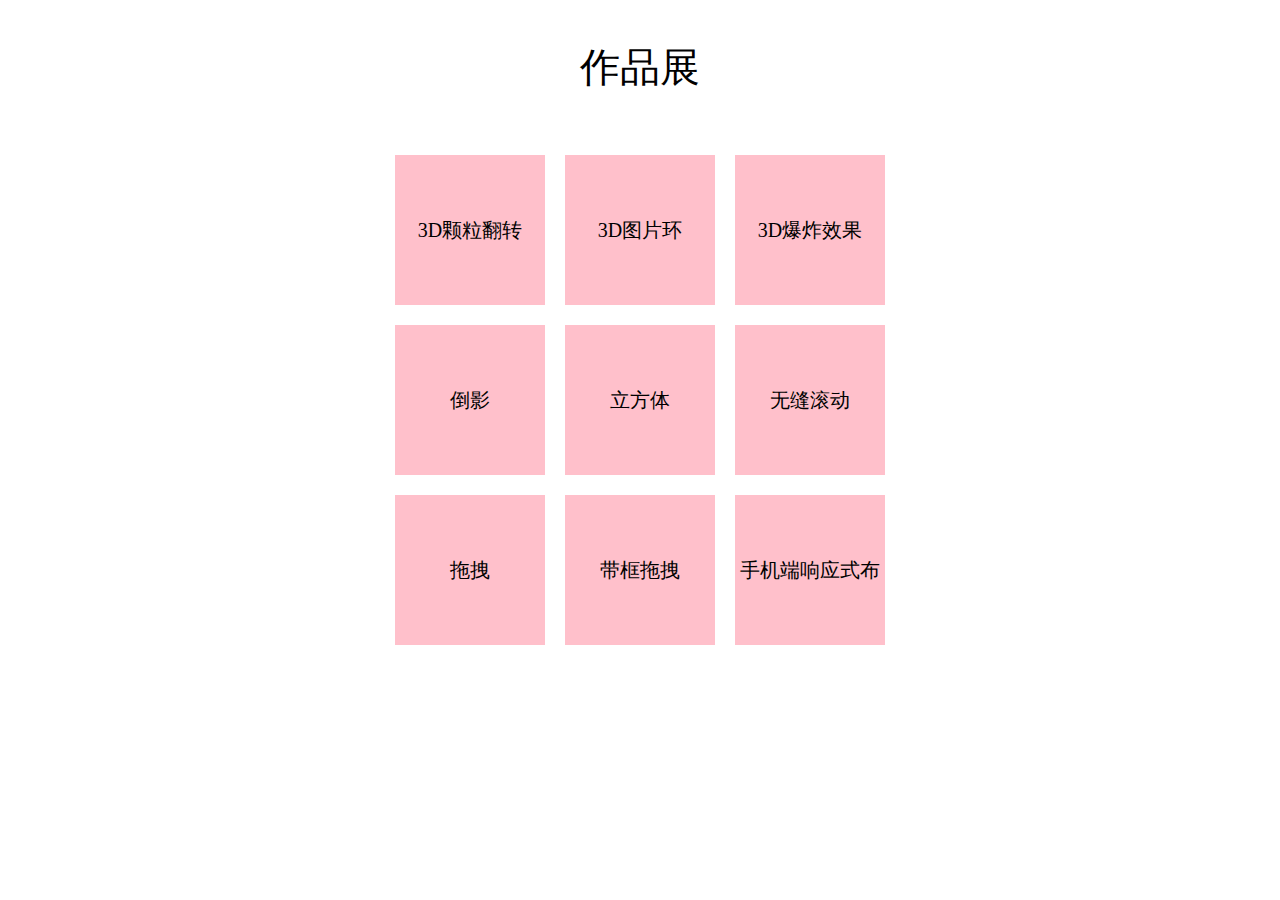
<file: index.html>
<!doctype html>
<html>
<head>
<meta charset="utf-8">
<title>无标题文档</title>
<style>
	.works{
		width:510px;
		overflow:hidden;
		margin:50px auto;
	}
	.works div { overflow:hidden; position:relative; float:left; margin:10px; width:150px; height:150px; background:pink; }
	.works span { position:absolute; top:0; left:-150px; width:100%; height:100%; background:#ccc; opacity:0.7; }
	.works a{
		position:absolute;
		z-index:3;
		width:150px;
		height:150px;
		text-decoration:none;
		font-size:20px;
		text-align:center;
		line-height:150px;
		color:#000;
	}
	p{
		text-align:center;
		font-size:40px;
	}
</style>
<script src="js/move.js"></script>
<script>
window.onload=function (){
	var aDiv=document.querySelectorAll('.works div');
	
	for (var i=0; i<aDiv.length; i++)
	{
		aDiv[i].onmouseenter=function (ev){
			var oSpan=this.children[0];
			var oEvent=ev || event;
			var n=getN(oEvent, this);
			
			switch (n)
			{
				case 0:// right
					oSpan.style.left='150px';
					oSpan.style.top='0px';
					
					move(oSpan, {left:0});
					break;
					
				case 1:// bttom
					oSpan.style.left='0';
					oSpan.style.top='150px';
					
					move(oSpan, {top:0});
					break;
					
				case 2:// left
					oSpan.style.left='-150px';
					oSpan.style.top='0';
					
					move(oSpan, {left:0});
					break;
					
				case 3:// top
					oSpan.style.left='0';
					oSpan.style.top='-150px';
					
					move(oSpan, {top:0});
					break;
			}
		};
		
		aDiv[i].onmouseleave=function (ev){
			var oSpan=this.children[0];
			var oEvent=ev || event;
			var n=getN(oEvent, this);
			switch (n)
			{
				case 0:// right
					move(oSpan, {left:150});
					break;
					
				case 1:// bttom
					move(oSpan, {top:150});
					break;
					
				case 2:// left
					move(oSpan, {left:-150});
					break;
					
				case 3:// top
					move(oSpan, {top:-150});
					break;
			}
		};
	}
	
	
	function getN(ev, oDiv)
	{
		var y=oDiv.offsetHeight/2+oDiv.offsetTop-ev.clientY;
		var x=oDiv.offsetWidth/2+oDiv.offsetLeft-ev.clientX;
		
		var a=Math.atan2(y, x)*180/Math.PI;
		var n=Math.round((a+180)/90)%4;
		
		return n;
	}
};
</script>
</head>

<body>
<p>作品展</p>
<div class="works">
    <div>
    	
        <span></span>
        <a href="3D颗粒翻转.html">3D颗粒翻转</a>
    </div>
    <div>
    	
        <span></span>
        <a href="3D图片环.html">3D图片环</a>
    </div>
    <div>
        <span></span>
        <a href="3D爆炸效果.html">3D爆炸效果</a>
    </div>
    <div>
        <span></span>
        <a href="倒影.html">倒影</a>
    </div>
    <div>
        <span></span>
        <a href="立方体.html">立方体</a>
    </div>
    <div>
        <span></span>
        <a href="逐帧动画-无缝滚动.html">无缝滚动</a>
    </div>
    <div>
        <span></span>
        <a href="拖拽.html">拖拽</a>
    </div>
    <div>
        <span></span>
        <a href="带框拖拽.html">带框拖拽</a>
    </div>
    <div>
        <span></span>
        <a href="juhuasuan/index.html">手机端响应式布局页面</a>
    </div>           
</div>
</body>
</html>
</file>
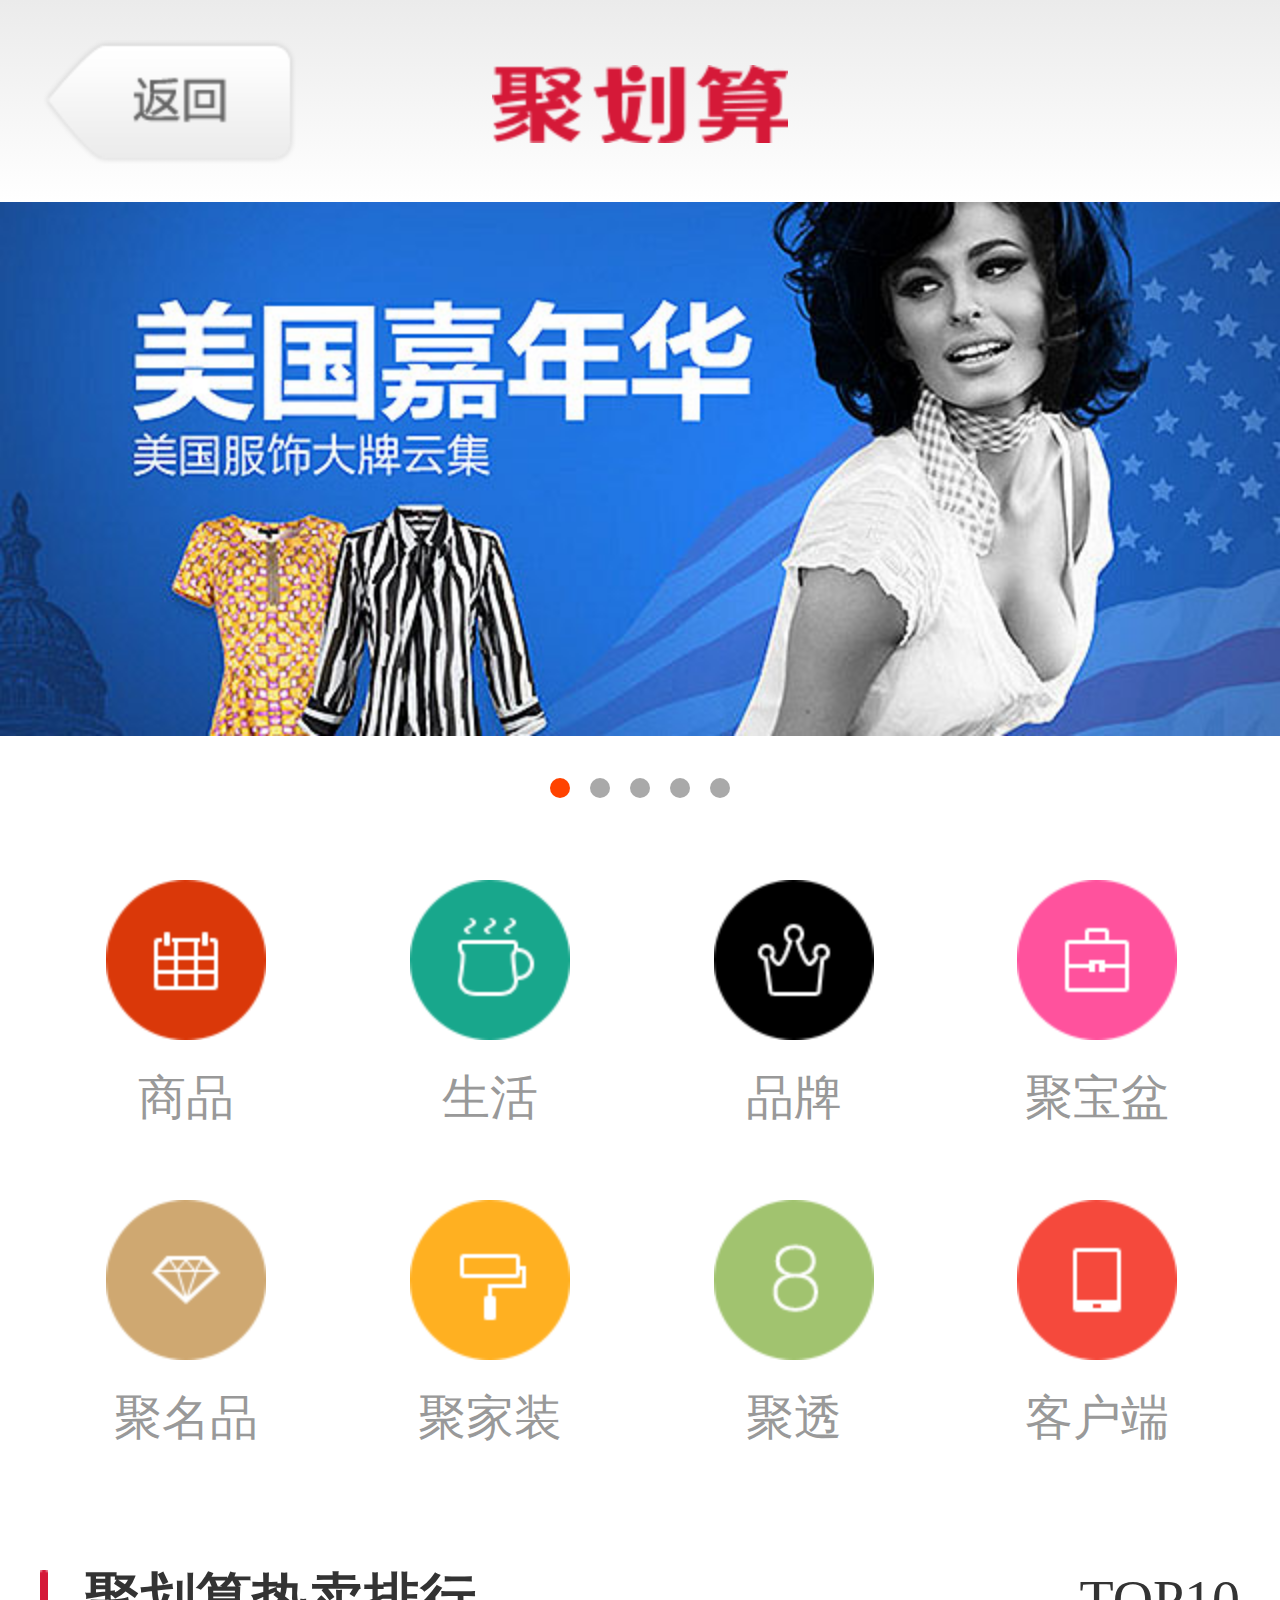
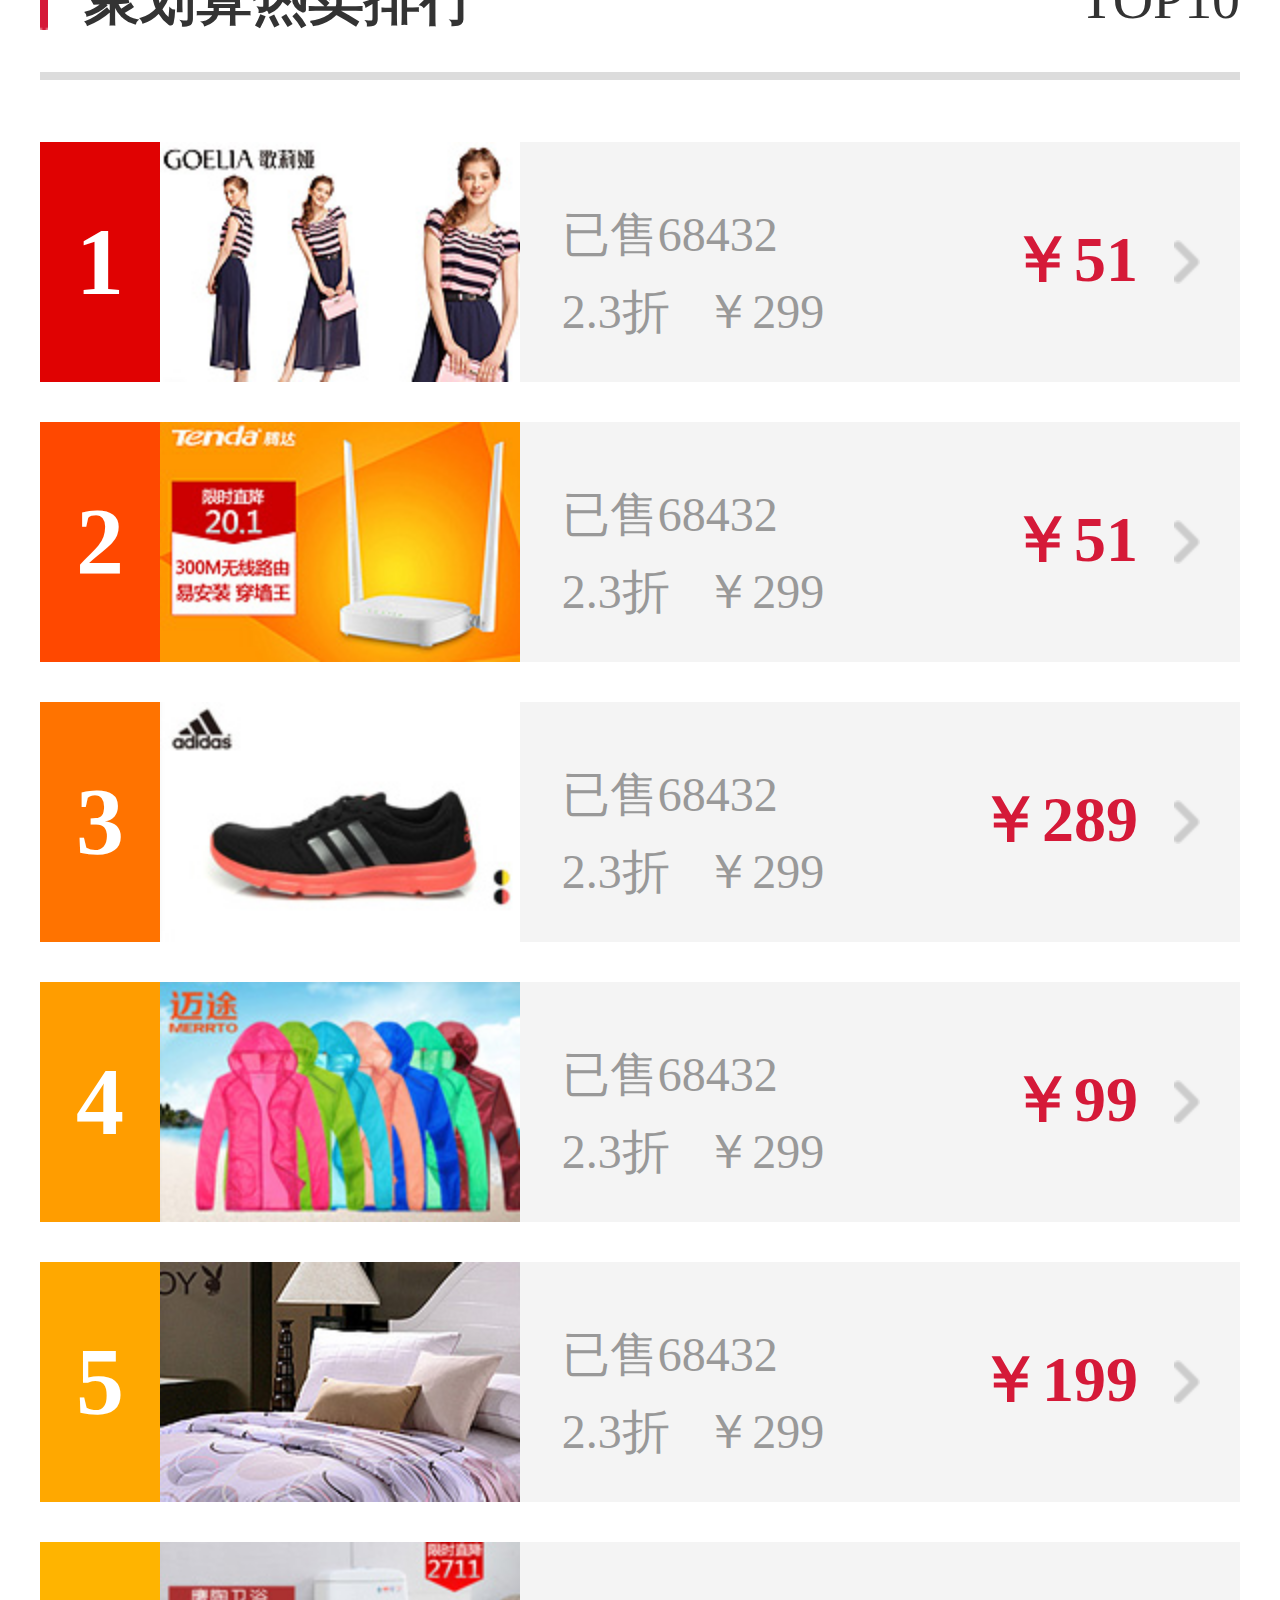
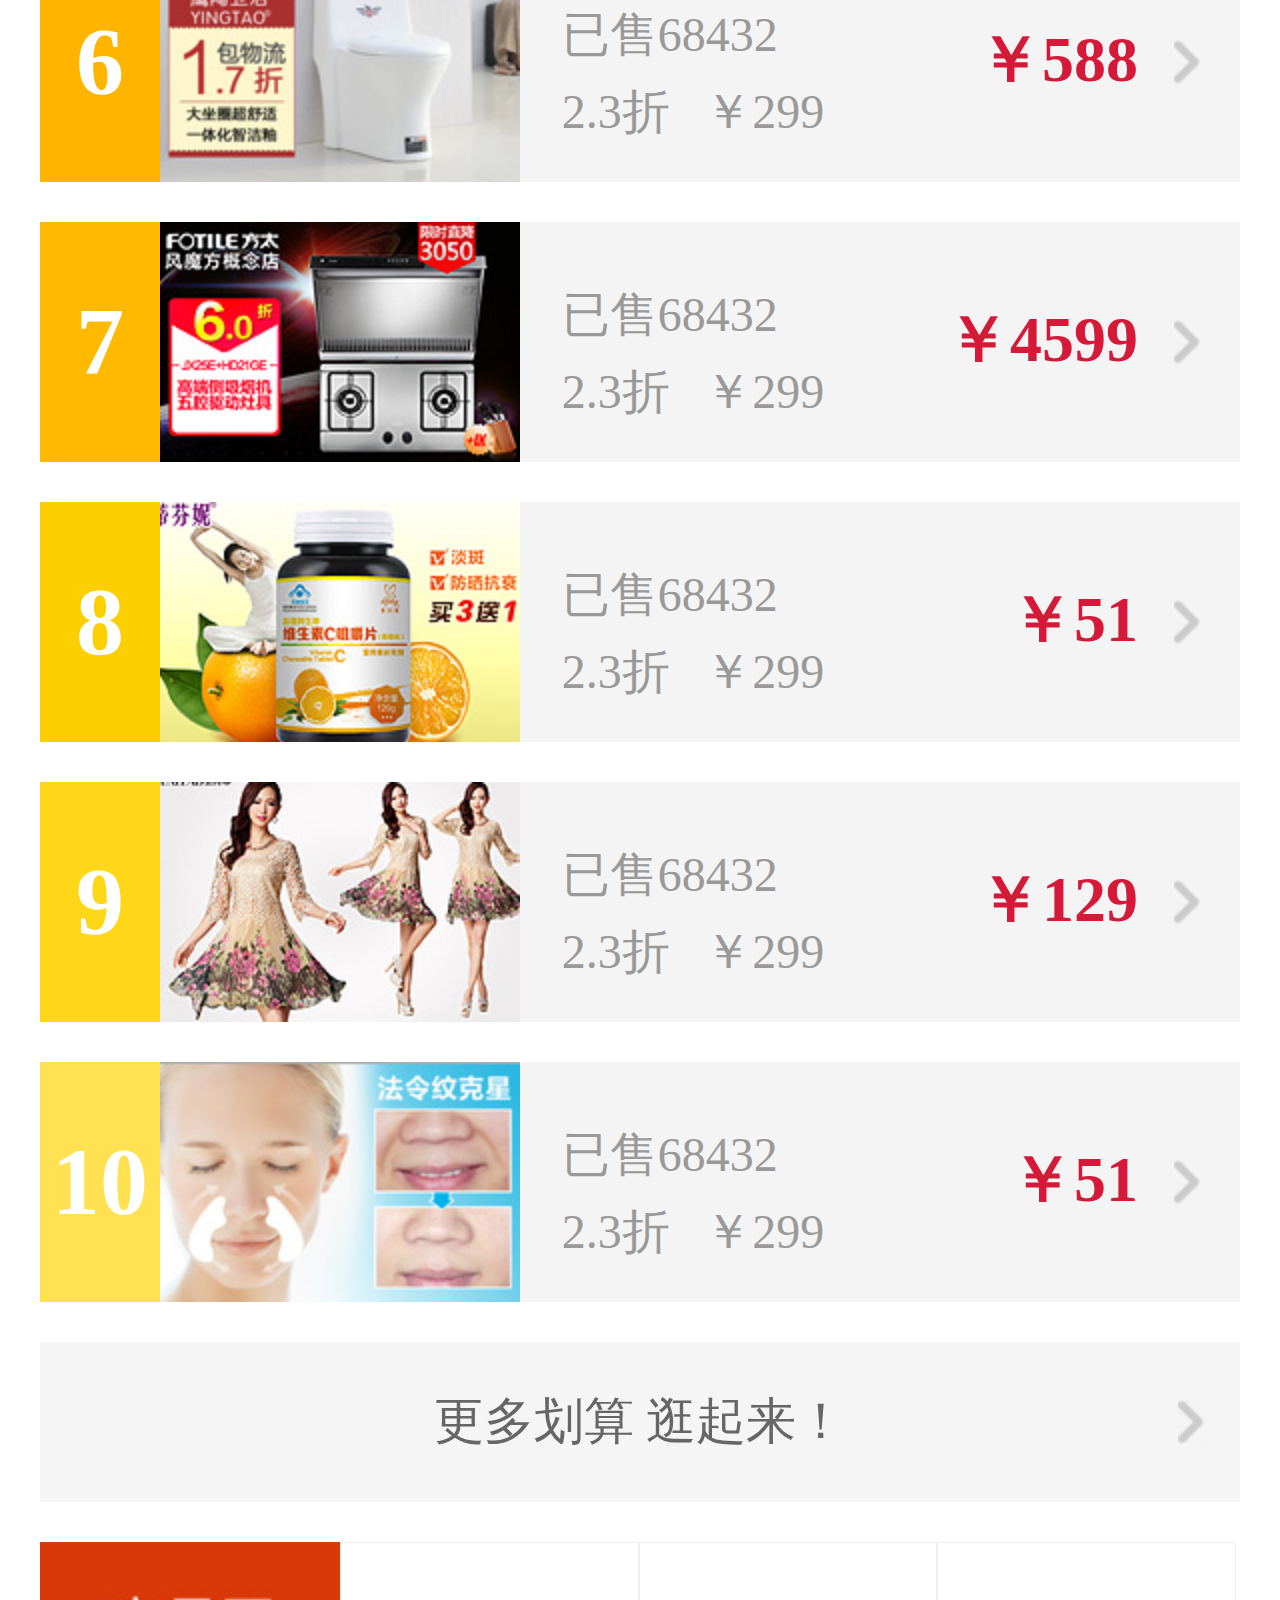
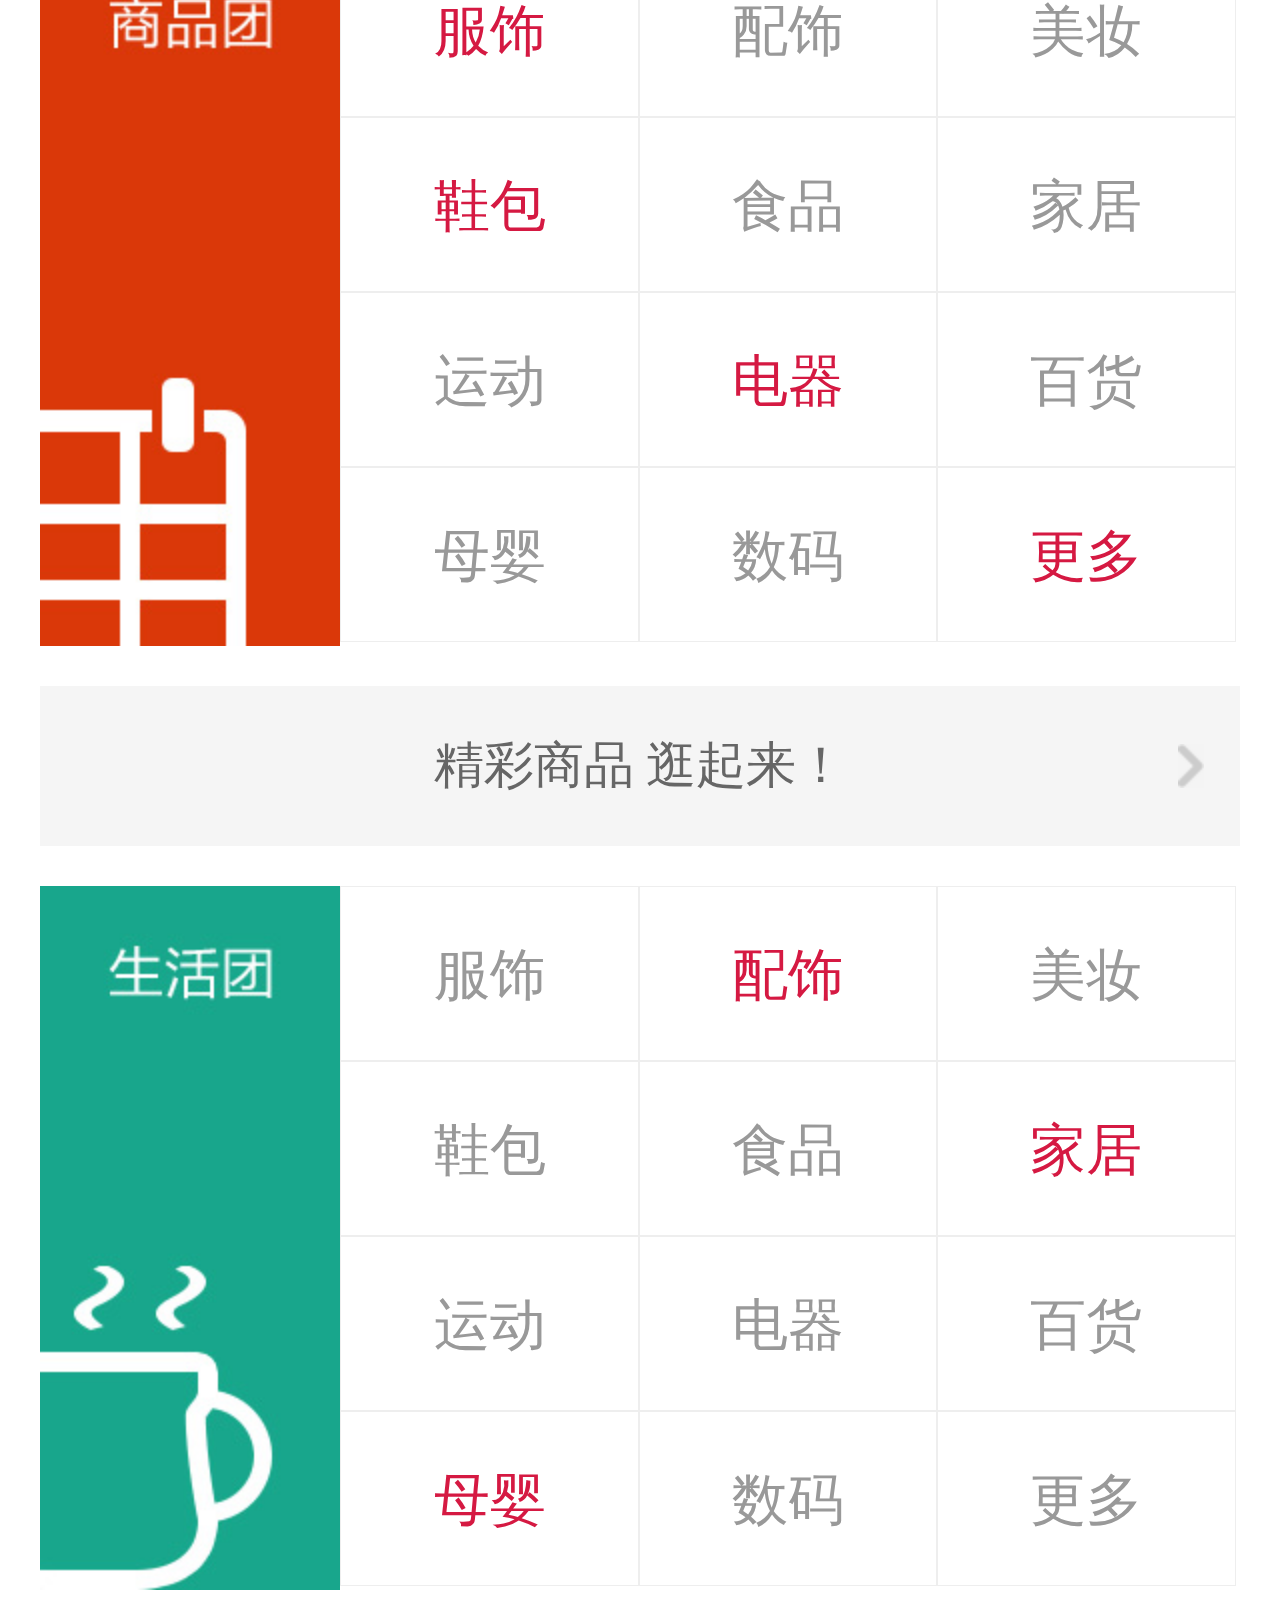
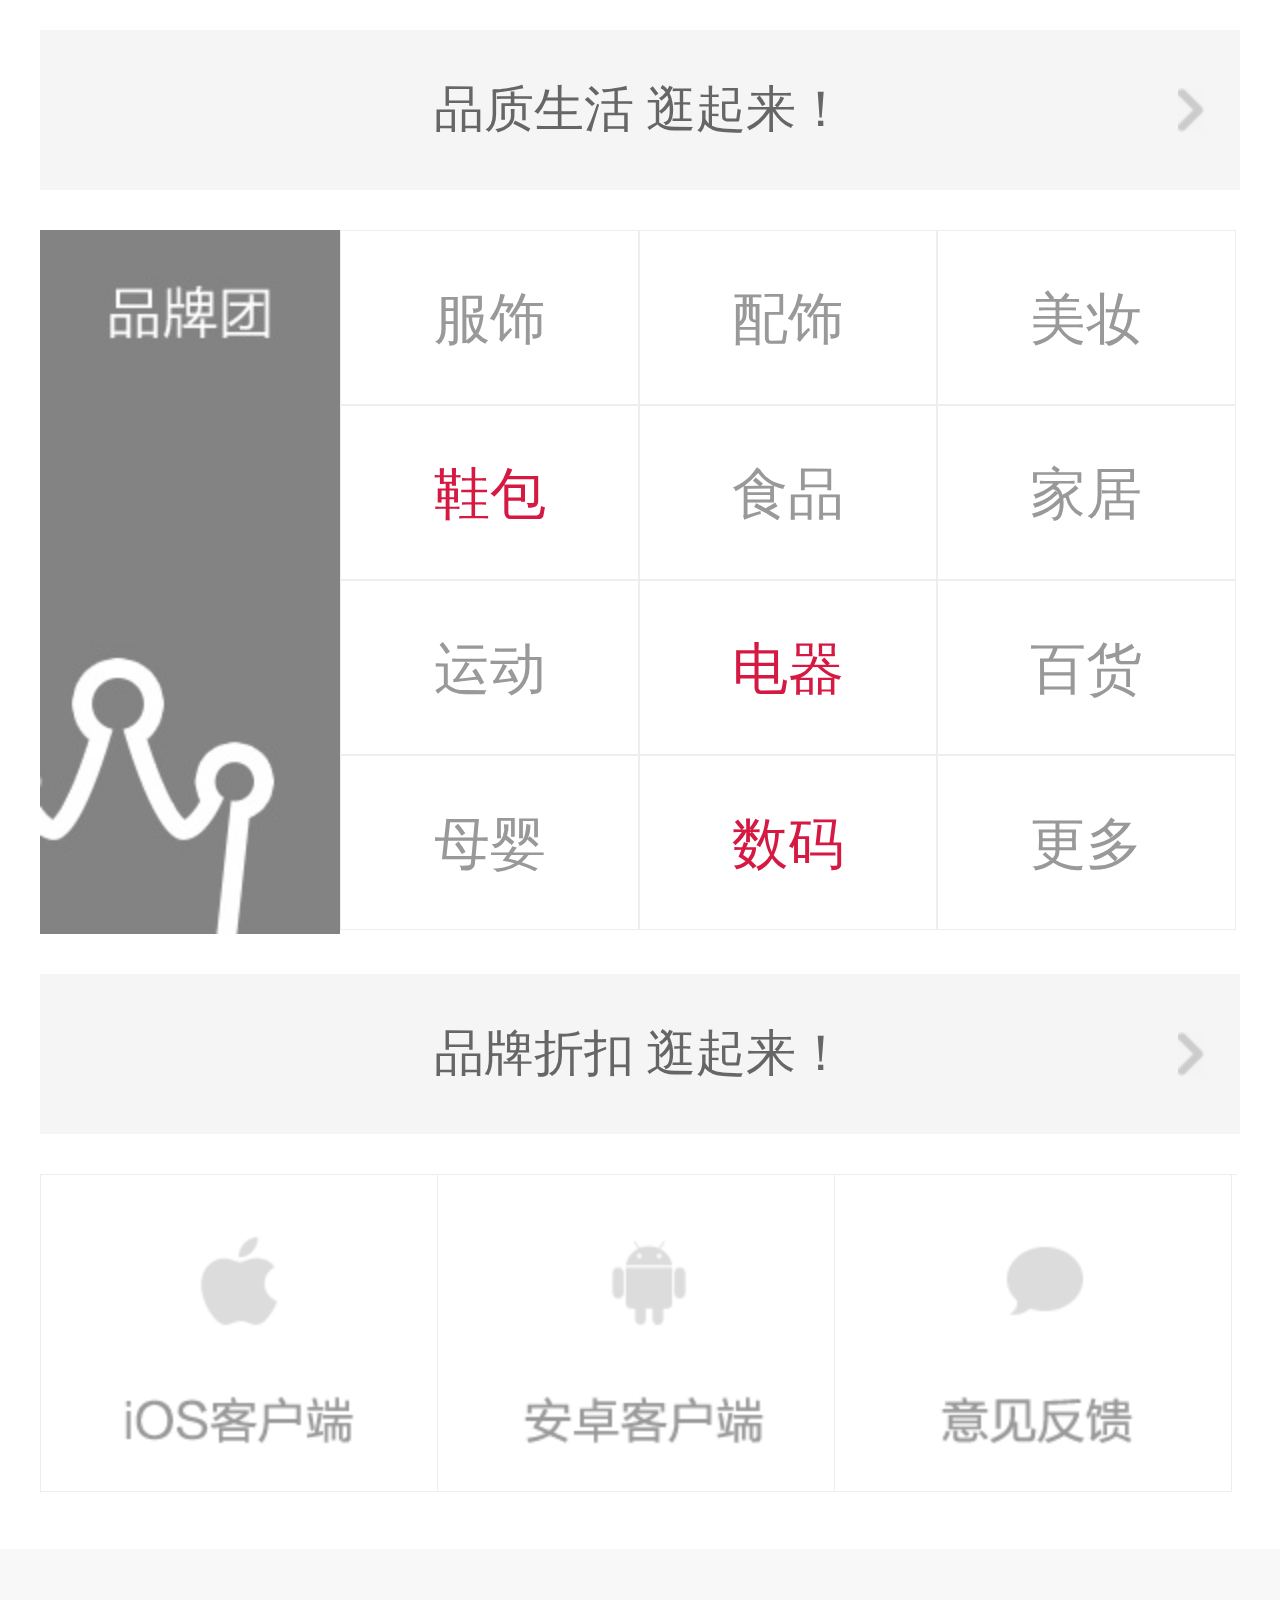
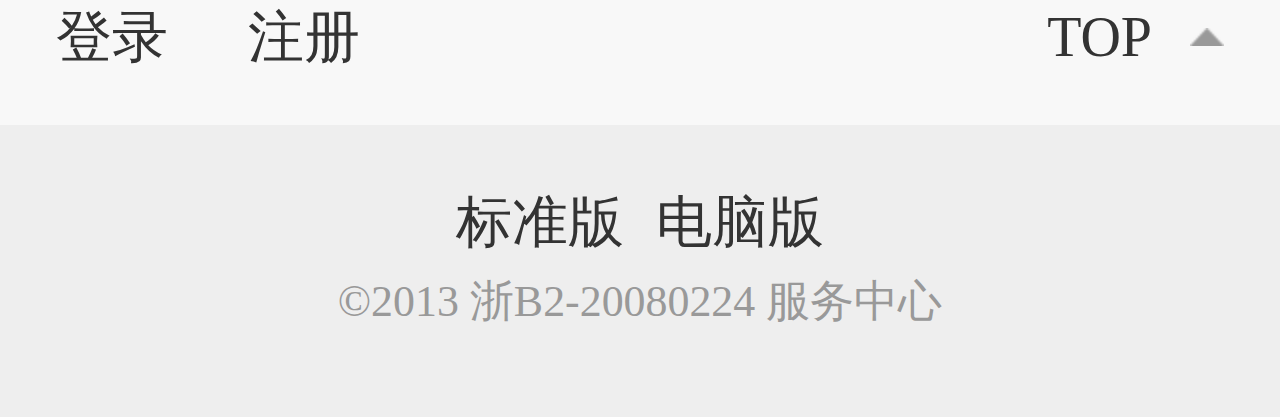
<file: juhuasuan/index.html>
<!DOCTYPE html>
<html lang="en">
<head>
    <meta charset="UTF-8">
    <meta name="viewport" content="width=device-width,user-scalable=no,initial-scale=1.0"/>
    <title>聚划算</title>
    <link rel="stylesheet" href="css/style.css" />
    <script src="js/main.js"></script>
</head>
<body>
<header>
    <a href="javascript:;" class="btn_back"></a>
    <img src="img/logo.png" class="logo"/>
</header>
<section class="banner">
    <ul class="cleaerfix">
        <li><img src="img/scroll1.jpg" /></li>
        <li><img src="img/scroll1.jpg" /></li>
        <li><img src="img/scroll1.jpg" /></li>
        <li><img src="img/scroll1.jpg" /></li>
        <li><img src="img/scroll1.jpg" /></li>
    </ul>
    <ol class="clearfix">
        <li class="on"></li>
        <li></li>
        <li></li>
        <li></li>
        <li></li>
    </ol>
</section>
<section class="icons">
    <ul class="icons_top clearfix">
        <li class="icon1">
            <a href="javascript:;"><span>商品</span></a>
        </li>
        <li class="icon2">
            <a href="javascript:;"><span>生活</span></a>
        </li>
        <li class="icon3">
            <a href="javascript:;"><span>品牌</span></a>
        </li>
        <li class="icon4">
            <a href="javascript:;"><span>聚宝盆</span></a>
        </li>
        <li class="icon5">
            <a href="javascript:;"><span>聚名品</span></a>
        </li>
        <li class="icon6">
            <a href="javascript:;"><span>聚家装</span></a>
        </li>
        <li class="icon7">
            <a href="javascript:;"><span>聚透</span></a>
        </li>
        <li class="icon8">
            <a href="javascript:;"><span>客户端</span></a>
        </li>
    </ul>
</section>
<section class="rate">
    <div class="rate_tit clearfix">
        <h3><a href="javascript:;">聚划算热卖排行</a></h3>
        <span>TOP10</span>
    </div>
    <div class="rate_cont">
        <ul class="rate_list">
            <li class="list1">
                <a href="javascript:;" class="clearfix">
                    <span class="num">1</span>
                    <img src="img/rate1.jpg" />
                    <div class="info clearfix">
                        <div class="info_main">
                            <span class="sold">已售68432</span>
                            <p class="clearfix">
                                <span class="sale">2.3折</span>
                                <span class="price_old">￥299</span>
                            </p>
                        </div>
                        <span class="price_now">￥51</span>
                    </div>
                </a>
            </li>
            <li class="list2">
                <a href="javascript:;" class="clearfix">
                    <span class="num">2</span>
                    <img src="img/rate2.jpg" />
                    <div class="info clearfix">
                        <div class="info_main">
                            <span class="sold">已售68432</span>
                            <p class="clearfix">
                                <span class="sale">2.3折</span>
                                <span class="price_old">￥299</span>
                            </p>
                        </div>
                        <span class="price_now">￥51</span>
                    </div>
                </a>
            </li>
            <li class="list3">
                <a href="javascript:;" class="clearfix">
                    <span class="num">3</span>
                    <img src="img/rate3.jpg" />
                    <div class="info clearfix">
                        <div class="info_main">
                            <span class="sold">已售68432</span>
                            <p class="clearfix">
                                <span class="sale">2.3折</span>
                                <span class="price_old">￥299</span>
                            </p>
                        </div>
                        <span class="price_now">￥289</span>
                    </div>
                </a>
            </li>
            <li class="list4">
                <a href="javascript:;" class="clearfix">
                    <span class="num">4</span>
                    <img src="img/rate4.jpg" />
                    <div class="info clearfix">
                        <div class="info_main">
                            <span class="sold">已售68432</span>
                            <p class="clearfix">
                                <span class="sale">2.3折</span>
                                <span class="price_old">￥299</span>
                            </p>
                        </div>
                        <span class="price_now">￥99</span>
                    </div>
                </a>
            </li>
            <li class="list5">
                <a href="javascript:;" class="clearfix">
                    <span class="num">5</span>
                    <img src="img/rate5.jpg" />
                    <div class="info clearfix">
                        <div class="info_main">
                            <span class="sold">已售68432</span>
                            <p class="clearfix">
                                <span class="sale">2.3折</span>
                                <span class="price_old">￥299</span>
                            </p>
                        </div>
                        <span class="price_now">￥199</span>
                    </div>
                </a>
            </li>
            <li class="list6">
                <a href="javascript:;" class="clearfix">
                    <span class="num">6</span>
                    <img src="img/rate6.jpg" />
                    <div class="info clearfix">
                        <div class="info_main">
                            <span class="sold">已售68432</span>
                            <p class="clearfix">
                                <span class="sale">2.3折</span>
                                <span class="price_old">￥299</span>
                            </p>
                        </div>
                        <span class="price_now">￥588</span>
                    </div>
                </a>
            </li>
            <li class="list7">
                <a href="javascript:;" class="clearfix">
                    <span class="num">7</span>
                    <img src="img/rate7.jpg" />
                    <div class="info clearfix">
                        <div class="info_main">
                            <span class="sold">已售68432</span>
                            <p class="clearfix">
                                <span class="sale">2.3折</span>
                                <span class="price_old">￥299</span>
                            </p>
                        </div>
                        <span class="price_now">￥4599</span>
                    </div>
                </a>
            </li>
            <li class="list8">
                <a href="javascript:;" class="clearfix">
                    <span class="num">8</span>
                    <img src="img/rate8.jpg" />
                    <div class="info clearfix">
                        <div class="info_main">
                            <span class="sold">已售68432</span>
                            <p class="clearfix">
                                <span class="sale">2.3折</span>
                                <span class="price_old">￥299</span>
                            </p>
                        </div>
                        <span class="price_now">￥51</span>
                    </div>
                </a>
            </li>
            <li class="list9">
                <a href="javascript:;" class="clearfix">
                    <span class="num">9</span>
                    <img src="img/rate9.jpg" />
                    <div class="info clearfix">
                        <div class="info_main">
                            <span class="sold">已售68432</span>
                            <p class="clearfix">
                                <span class="sale">2.3折</span>
                                <span class="price_old">￥299</span>
                            </p>
                        </div>
                        <span class="price_now">￥129</span>
                    </div>
                </a>
            </li>
            <li class="list10">
                <a href="javascript:;" class="clearfix">
                    <span class="num">10</span>
                    <img src="img/rate10.jpg" />
                    <div class="info clearfix">
                        <div class="info_main">
                            <span class="sold">已售68432</span>
                            <p class="clearfix">
                                <span class="sale">2.3折</span>
                                <span class="price_old">￥299</span>
                            </p>
                        </div>
                        <span class="price_now">￥51</span>
                    </div>
                </a>
            </li>
        </ul>
    </div>
</section>
<a href="javascript:;" class="more">更多划算 逛起来！</a>
<section class="detail goods clearfix">
    <div class="detail_left">
        <a href="javascript:;">
            <img src="img/left1.jpg" />
        </a>
    </div>
    <div class="detail_right">
        <ul class="clearfix">
            <li><a class="red" href="javascript:;">服饰</a></li>
            <li><a href="javascript:;">配饰</a></li>
            <li><a href="javascript:;">美妆</a></li>
            <li><a class="red" href="javascript:;">鞋包</a></li>
            <li><a href="javascript:;">食品</a></li>
            <li><a href="javascript:;">家居</a></li>
            <li><a href="javascript:;">运动</a></li>
            <li><a class="red" href="javascript:;">电器</a></li>
            <li><a href="javascript:;">百货</a></li>
            <li><a href="javascript:;">母婴</a></li>
            <li><a href="javascript:;">数码</a></li>
            <li><a class="red" href="javascript:;">更多</a></li>
        </ul>
    </div>
</section>
<a href="javascript:;" class="more">精彩商品 逛起来！</a>
<section class="detail goods clearfix">
    <div class="detail_left">
        <a href="javascript:;">
            <img src="img/left2.jpg" />
        </a>
    </div>
    <div class="detail_right">
        <ul class="clearfix">
            <li><a href="javascript:;">服饰</a></li>
            <li><a class="red" href="javascript:;">配饰</a></li>
            <li><a href="javascript:;">美妆</a></li>
            <li><a href="javascript:;">鞋包</a></li>
            <li><a href="javascript:;">食品</a></li>
            <li><a class="red" href="javascript:;">家居</a></li>
            <li><a href="javascript:;">运动</a></li>
            <li><a href="javascript:;">电器</a></li>
            <li><a href="javascript:;">百货</a></li>
            <li><a class="red" href="javascript:;">母婴</a></li>
            <li><a href="javascript:;">数码</a></li>
            <li><a href="javascript:;">更多</a></li>
        </ul>
    </div>
</section>
<a href="javascript:;" class="more">品质生活 逛起来！</a>
<section class="detail goods clearfix">
    <div class="detail_left">
        <a href="javascript:;">
            <img src="img/left3.jpg" />
        </a>
    </div>
    <div class="detail_right">
        <ul class="clearfix">
            <li><a href="javascript:;">服饰</a></li>
            <li><a href="javascript:;">配饰</a></li>
            <li><a href="javascript:;">美妆</a></li>
            <li><a class="red" href="javascript:;">鞋包</a></li>
            <li><a href="javascript:;">食品</a></li>
            <li><a href="javascript:;">家居</a></li>
            <li><a href="javascript:;">运动</a></li>
            <li><a class="red" href="javascript:;">电器</a></li>
            <li><a href="javascript:;">百货</a></li>
            <li><a href="javascript:;">母婴</a></li>
            <li><a class="red" href="javascript:;">数码</a></li>
            <li><a href="javascript:;">更多</a></li>
        </ul>
    </div>
</section>
<a href="javascript:;" class="more">品牌折扣 逛起来！</a>
<section class="download">
    <ul>
        <li>
            <a href="javascript:;">
                <img src="img/apple.png" />
            </a>
        </li>
        <li>
            <a href="javascript:;">
                <img src="img/andriod.png" />
            </a>
        </li>
        <li>
            <a href="javascript:;">
                <img src="img/message.png" />
            </a>
        </li>
    </ul>
</section>
<section class="login_box">
    <a class="login" href="javascript:;">登录</a>
    <a class="regist" href="javascript:;">注册</a>
    <a class="top" href="javascript:;">TOP</a>
</section>
<footer>
    <p class="switch">
        <a href="javascript:;">标准版</a>
        <a href="javascript:;">电脑版</a>
    </p>
    <p class="copyright">©2013 浙B2-20080224   服务中心</p>
</footer>
</body>
</html>
</file>
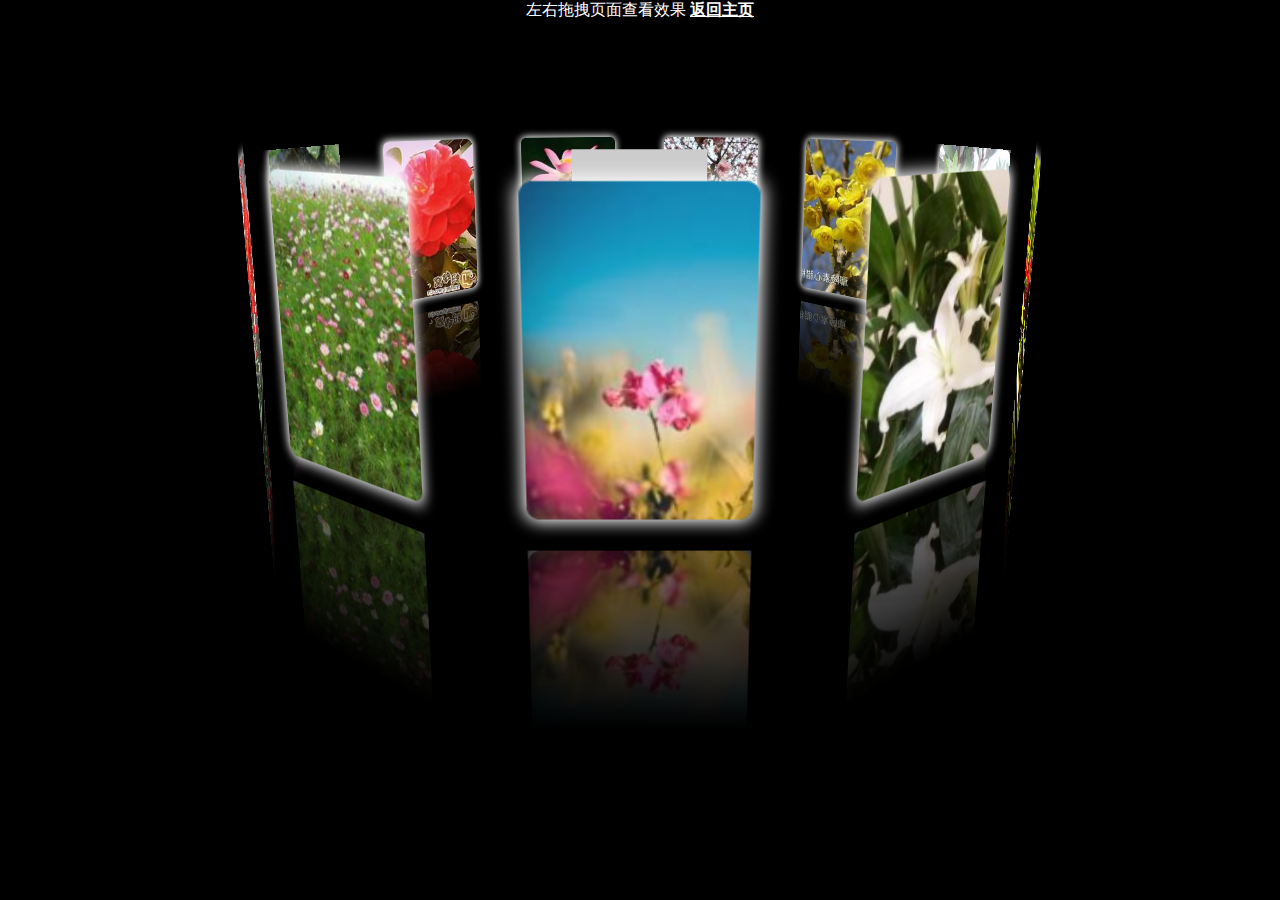
<file: 3D图片环.html>
<!DOCTYPE html>
<html lang="en">
<head>
    <meta charset="UTF-8">
    <title>hua1201.github.io</title>
    <style>
        *{
            margin: 0;
            padding: 0;
            list-style: none;
        }
        body{
            background: #000;
        }
        ul{
            width:133px;
            height:200px;
            background: #ccc;
            position: absolute;
            left:50%;
            margin-left: -67px;
            top:150px;

            transform: perspective(800px) rotateX(-10deg);

            transform-style: preserve-3d;
        }
        li{
            position: absolute;
            width:100%;
            height:100%;
            left:0;
            top:0;
            background: url(img1/0.jpg) no-repeat;
            box-shadow: 0 0 10px 2px #fff;
            border-radius: 8px;

            -webkit-box-reflect: below 20px -webkit-linear-gradient(rgba(255,255,255,0)  40%, rgba(255,255,255,0.5));
        }
		p{
			text-align:center;
			color:#fff;
		}
		p a{
			color:#fff;
			font-weight:bold;
		}
    </style>
    <script>
        window.onload=function(){
            var oUl=document.getElementById('ul1');

            var N=11;

            for(var i=0; i<N; i++){
                var oLi=document.createElement('li');
                oLi.style.backgroundImage='url(img/'+(i+3)+'.jpg)';
                oUl.appendChild(oLi);

                oLi.style.transition='1s all ease '+200*(N-i)+'ms';

                (function(oLi,i){
                    setTimeout(function(){
                        oLi.style.transform='rotateY('+360/N*i+'deg) translateZ(350px)';
                    },0);
                })(oLi,i);
            }


            var aLi=oUl.children;

            var y=0;
            var lastY=0;
            var iSpeedY=0;
            var timer=null;

            
            aLi[0].addEventListener('transitionend',function(){
                open();
                change();
            });

            function clear(){
                for(var i=0; i<aLi.length; i++){
                    aLi[i].style.transition='none';
                }
            }
            function open(){
                for(var i=0; i<aLi.length; i++){
                    aLi[i].style.transition='1s all ease';
                }
            }

            function change(){
                for(var i=0; i<aLi.length; i++){

                    aLi[i].style.transform='rotateY('+(360/N*i+y)+'deg) translateZ(350px)';

                    var d=Math.abs((360/N*i+y)%360);

                    d>180 && (d=360-d);

                    d=(180-d)/180;

                    d<0.2 && (d=0.2);

                    aLi[i].style.opacity=d;
                }
            }

            
            document.onmousedown=function(ev){
                clearInterval(timer);
                clear();

                var disX=ev.clientX-y;

                document.onmousemove=function(ev){
                    y=ev.clientX-disX;

                    document.title=y;
                    change();

                    iSpeedY=y-lastY;

                    lastY=y;
                };

                document.onmouseup=function(){
                    document.onmousemove=null;
                    document.onmouseup=null;

                    timer=setInterval(function(){
                        iSpeedY*=0.95;

                        y+=iSpeedY;

                        change();
                    },30);
                };
                return false;
            };
        };
    </script>
</head>
<body>
    <ul id="ul1"></ul>
    <p>左右拖拽页面查看效果        <a href="index.html">返回主页</a></p>
</body>
</html>
</file>
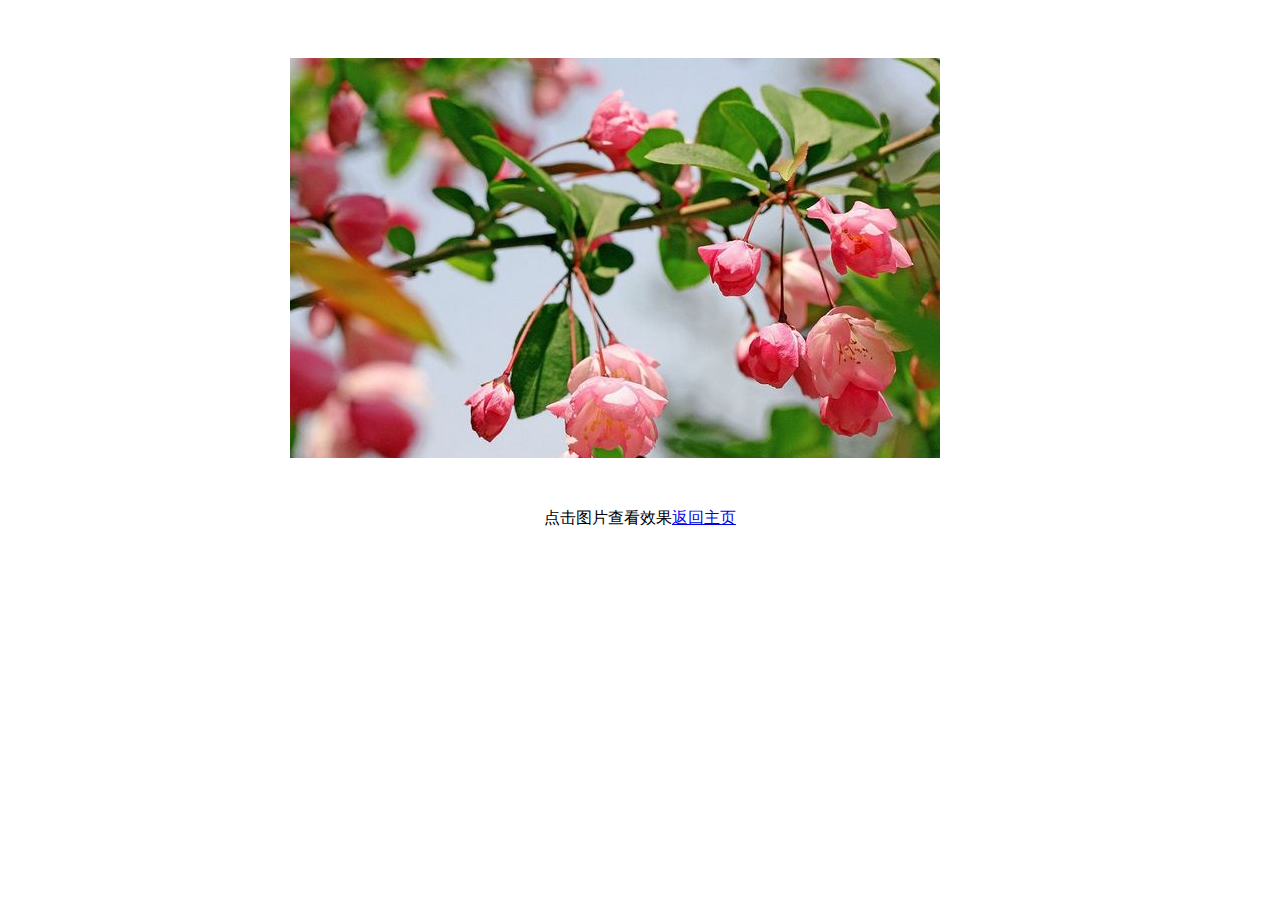
<file: 3D爆炸效果.html>
<!DOCTYPE html>
<html lang="en">
<head>
    <meta charset="UTF-8">
    <title>智能社—http://www.zhinengshe.com</title>
    <style>
        html,body{
            height: 100%;
            overflow: hidden;
        }
        .box{
            width:700px;
            height:400px;
            background: url(img/1.jpg) no-repeat;
            margin: 50px auto;
            position: relative;
        }
        .box span{
            position: absolute;
            background: url(img/0.jpg) no-repeat;
        }
		p{
			text-align:center;
		}
    </style>
    <script>
        function rnd(n,m){
            return parseInt(Math.random()*(m-n))+n;
        }

        window.onload=function(){
            var oBox=document.querySelector('.box');

            var R=4;
            var C=7;

            for(var r=0; r<R; r++){
                for(var c=0; c<C; c++){
                    var oSpan=document.createElement('span');
                    oSpan.style.width=oBox.offsetWidth/C+'px';
                    oSpan.style.height=oBox.offsetHeight/R+'px';
                    oBox.appendChild(oSpan);

                    oSpan.style.left=c*oSpan.offsetWidth+'px';
                    oSpan.style.top=r*oSpan.offsetHeight+'px';
                    oSpan.style.backgroundPosition='-'+c*oSpan.offsetWidth+'px -'+r*oSpan.offsetHeight+'px';
                }
            }

            var iNow=0;
            var aSpan=oBox.children;
            oBox.onclick=function(){

                iNow++;

                for(var i=0; i<aSpan.length; i++){
                    aSpan[i].style.transition='1s all cubic-bezier(1,-1.07, 0.08, 1.73)';

                    var x=aSpan[i].offsetLeft+aSpan[i].offsetWidth/2-oBox.offsetWidth/2;
                    var y=aSpan[i].offsetTop+aSpan[i].offsetHeight/2-oBox.offsetHeight/2;

                    aSpan[i].style.transform='perspective(800px) translate('+x+'px,'+y+'px) rotateX('+rnd(-180,180)+'deg) rotateY('+rnd(-180,180)+'deg) scale(2)';
                    aSpan[i].style.opacity=0;
                }

                aSpan[0].addEventListener('transitionend',function(){
                    oBox.style.backgroundImage='url(img/'+(iNow+1)%3+'.jpg)';
                    for(var i=0; i<aSpan.length; i++){
                        aSpan[i].style.transition='none';
                        aSpan[i].style.transform='perspective(800px) translate(0px,0px) rotateX(0deg) rotateY(0deg) scale(1)';
                        aSpan[i].style.opacity=1;

                        aSpan[i].style.backgroundImage='url(img/'+iNow%3+'.jpg)';
                    }
                },false);
            };
        };
    </script>
</head>
<body>
    <div class="box">

    </div>
    <p>点击图片查看效果<a href="index.html">返回主页</a></p>
</body>
</html>
</file>
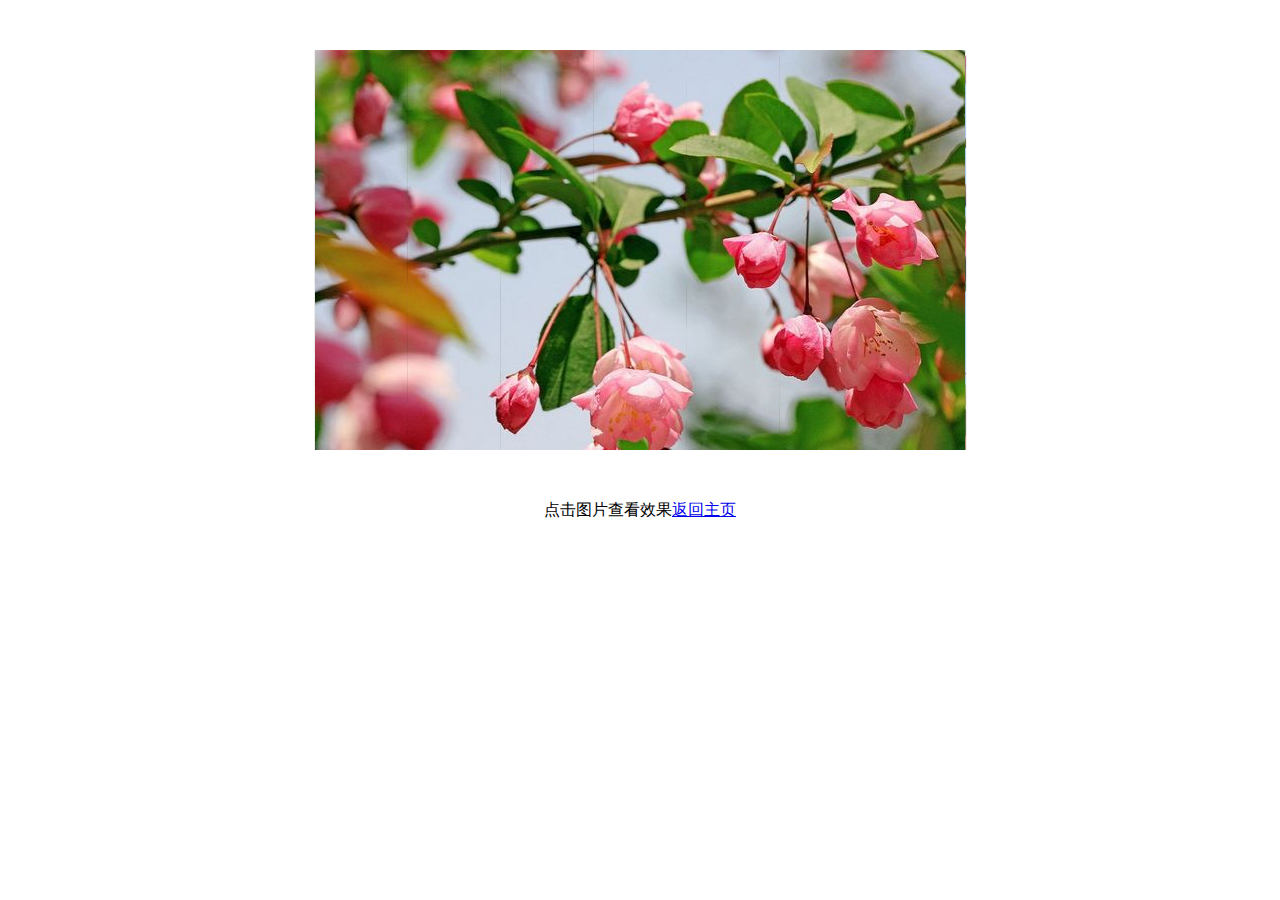
<file: 3D颗粒翻转.html>
﻿<!DOCTYPE html>
<html lang="en">
<head>
    <meta charset="UTF-8">
    <title>hua1201.github.io</title>
    <style>
        .box{
            width:650px;
            height:400px;
            margin: 50px auto;
            position: relative;
        }
        .box span{
            position: absolute;
            transform-style: preserve-3d;

            transition: 1s all ease;
        }
        .box span em{
            position: absolute;
            width:100%;
            height:100%;
            left:0;
            top:0;
        }
        .box span em.front{
            background: url(img/0.jpg) no-repeat;
            transform: translateZ(1px);
        }
        .box span em.back{
            background: url(img/1.jpg) no-repeat;
            transform: translateZ(-1px) scale(-1,1);
        }
		p{
			text-align:center;
		}
    </style>
    <script>
        window.onload=function(){
            var oBox=document.querySelector('.box');

            var R=4;
            var C=7;

            for(var r=0; r<R; r++){
                for(var c=0; c<C; c++){
                    var oSpan=document.createElement('span');
                    oSpan.style.width=oBox.offsetWidth/C+'px';
                    oSpan.style.height=oBox.offsetHeight/R+'px';
                    oBox.appendChild(oSpan);

                    oSpan.style.left=c*oSpan.offsetWidth+'px';
                    oSpan.style.top=r*oSpan.offsetHeight+'px';

                    //两个面
                    oSpan.innerHTML='<em class="front"></em><em class="back"></em>';
                    oSpan.children[0].style.backgroundPosition='-'+c*oSpan.offsetWidth+'px -'+r*oSpan.offsetHeight+'px';
                    oSpan.children[1].style.backgroundPosition='-'+c*oSpan.offsetWidth+'px -'+r*oSpan.offsetHeight+'px';

                    oSpan.r=r;
                    oSpan.c=c;
                }
            }

            //点击
            var aSpan=oBox.children;
            var iNow=0;
            oBox.onclick=function(){

                iNow++;
                for(var i=0; i<aSpan.length; i++){
                    aSpan[i].style.transition='1s all ease '+200*(aSpan[i].r+aSpan[i].c)+'ms';

                    aSpan[i].style.transform='perspective(800px) rotateY(180deg)';
                }


                aSpan[aSpan.length-1].addEventListener('transitionend',function(){
                    for(var i=0; i<aSpan.length; i++){
                        aSpan[i].style.transition='none';
                        aSpan[i].style.transform='perspective(800px) rotateY(0deg)';

                        aSpan[i].children[0].style.backgroundImage='url(img/'+iNow%3+'.jpg)';
                        aSpan[i].children[1].style.backgroundImage='url(img/'+(iNow+1)%3+'.jpg)';
                    }
                },false);
            };
        };
    </script>
</head>
<body>
    <div class="box">
    </div>
    <p>点击图片查看效果<a href="index.html">返回主页</a></p>
</body>
</html>
</file>
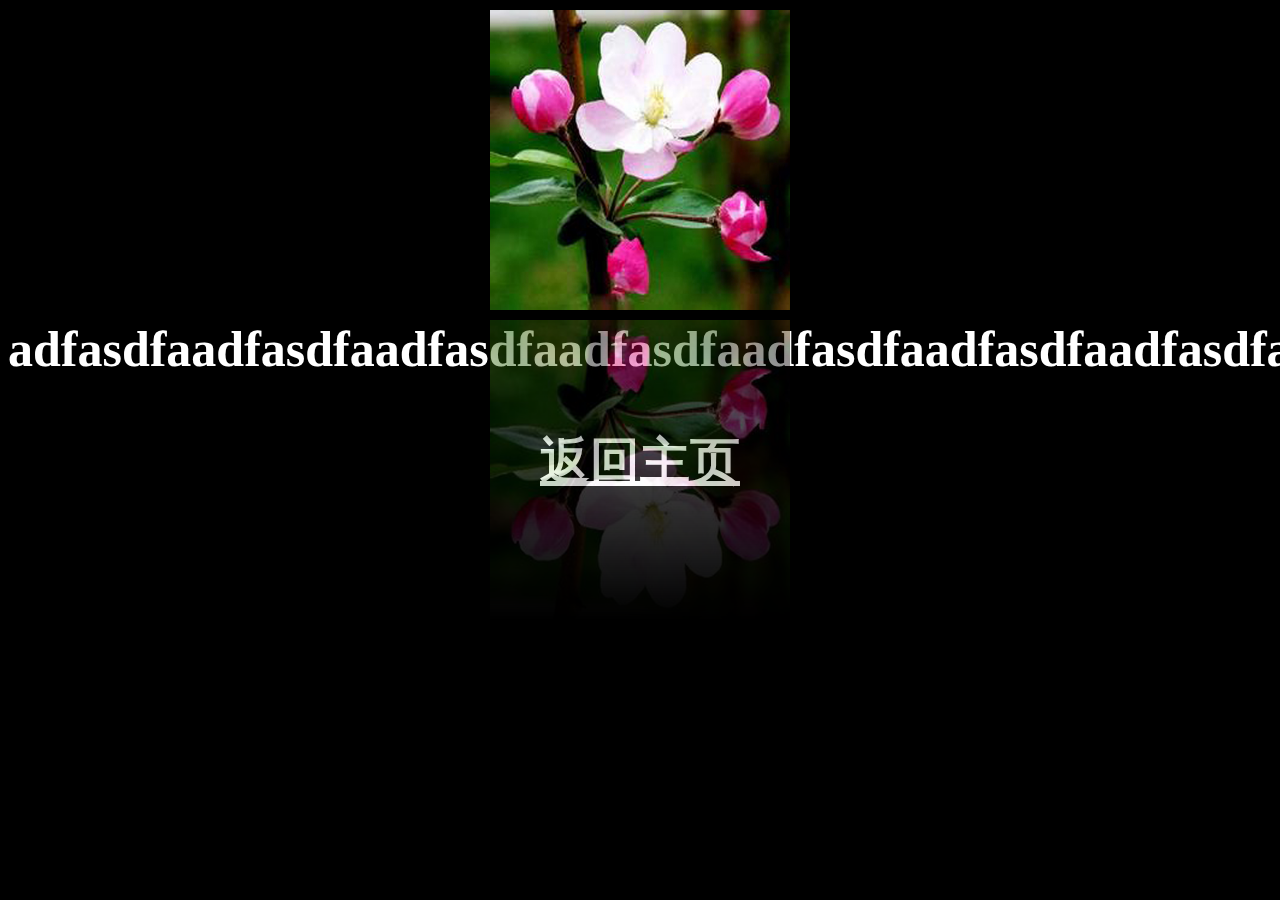
<file: 倒影.html>
<!DOCTYPE html>
<html lang="en">
<head>
    <meta charset="UTF-8">
    <title>hua1201.github.io</title>
    <style>
        body{
            font-size: 50px;
            font-weight: bold;
            font-family: "Microsoft yahei";
            background: #000;
            color: #fff;
        }

        .box{
            width:300px;
            height:300px;
            background: url(img/2.jpg) no-repeat;
            background-size: cover;
            margin: 10px auto;

            -webkit-box-reflect: below 10px -webkit-linear-gradient(rgba(255,255,255,0), rgba(255,255,255,0.5));
        }
		p{
			text-align:center;
			color:#fff;
		}
		p a{
			color:#fff;
			font-weight:bold;
		}
    </style>
    <script>

    </script>
</head>
<body>
    <div class="box" onclick="alert(this.offsetHeight)"></div>
adfasdfaadfasdfaadfasdfaadfasdfaadfasdfaadfasdfaadfasdfaadfasdfaadfasdfa
<p><a href="index.html">返回主页</a></p>
</body>
</html>
</file>
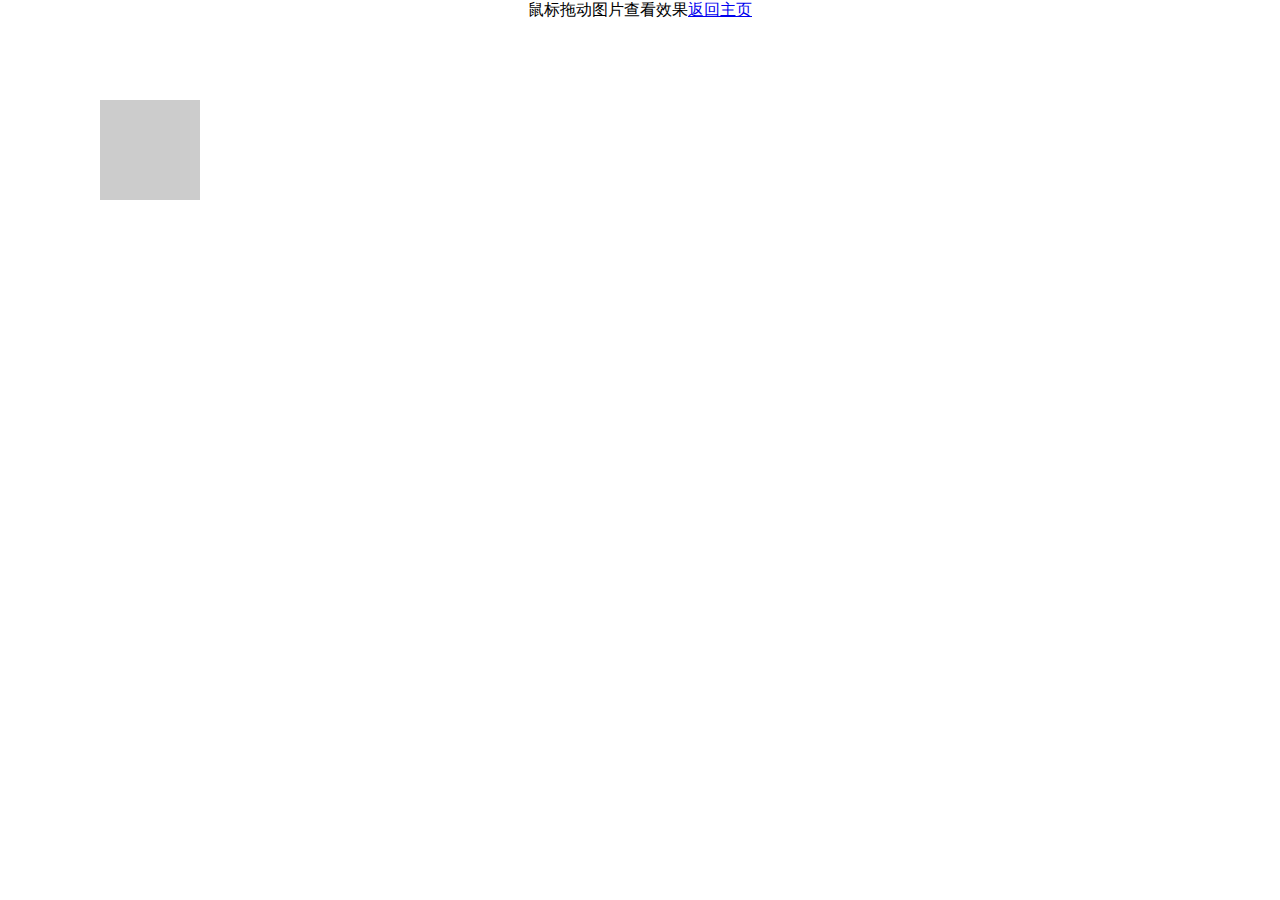
<file: 带框拖拽.html>
<!doctype html>
<html>
<head>
<meta charset="utf-8">
<meta name="author" content="智能社 - zhinengshe.com">
<meta name="copyright" content="智能社 - zhinengshe.com">
<title>智能社 - www.zhinengshe.com</title>
<style>
* { margin:0; padding:0; }
div { position:absolute; top:100px; left:100px; }
#div1 { width:100px; height:100px; background:#ccc; }
#div2 { display:none; z-index:1; border:5px dashed red; width:90px; height:90px; }
p{text-align:center;}
</style>
<script>
window.onload=function (){
	var oDiv1=document.getElementById('div1');
	var oDiv2=document.getElementById('div2');
	
	oDiv1.onmousedown=function (ev){
		oDiv2.style.display='block';
		var oEvent=ev || event;
		var disX=oEvent.clientX-oDiv2.offsetLeft;
		var disY=oEvent.clientY-oDiv2.offsetTop;
		
		
		
		document.onmousemove=function (ev){
			var oEvent=ev || event;
			var left=oEvent.clientX-disX;
			var top=oEvent.clientY-disY;
			
			oDiv2.style.left=left+'px';
			oDiv2.style.top=top+'px';
		};
		
		document.onmouseup=function (){
			document.onmousemove=null;
			document.onmouseup=null;
			
			
			oDiv1.style.left=oDiv2.offsetLeft+'px';
			oDiv1.style.top=oDiv2.offsetTop+'px';
			oDiv2.style.display='none';
		};
	};
};
</script>
</head>

<body>
	
	<div id="div2"></div>
	<div id="div1"></div>
    <p>鼠标拖动图片查看效果<a href="index.html">返回主页</a></p>
</body>
</html>
</file>
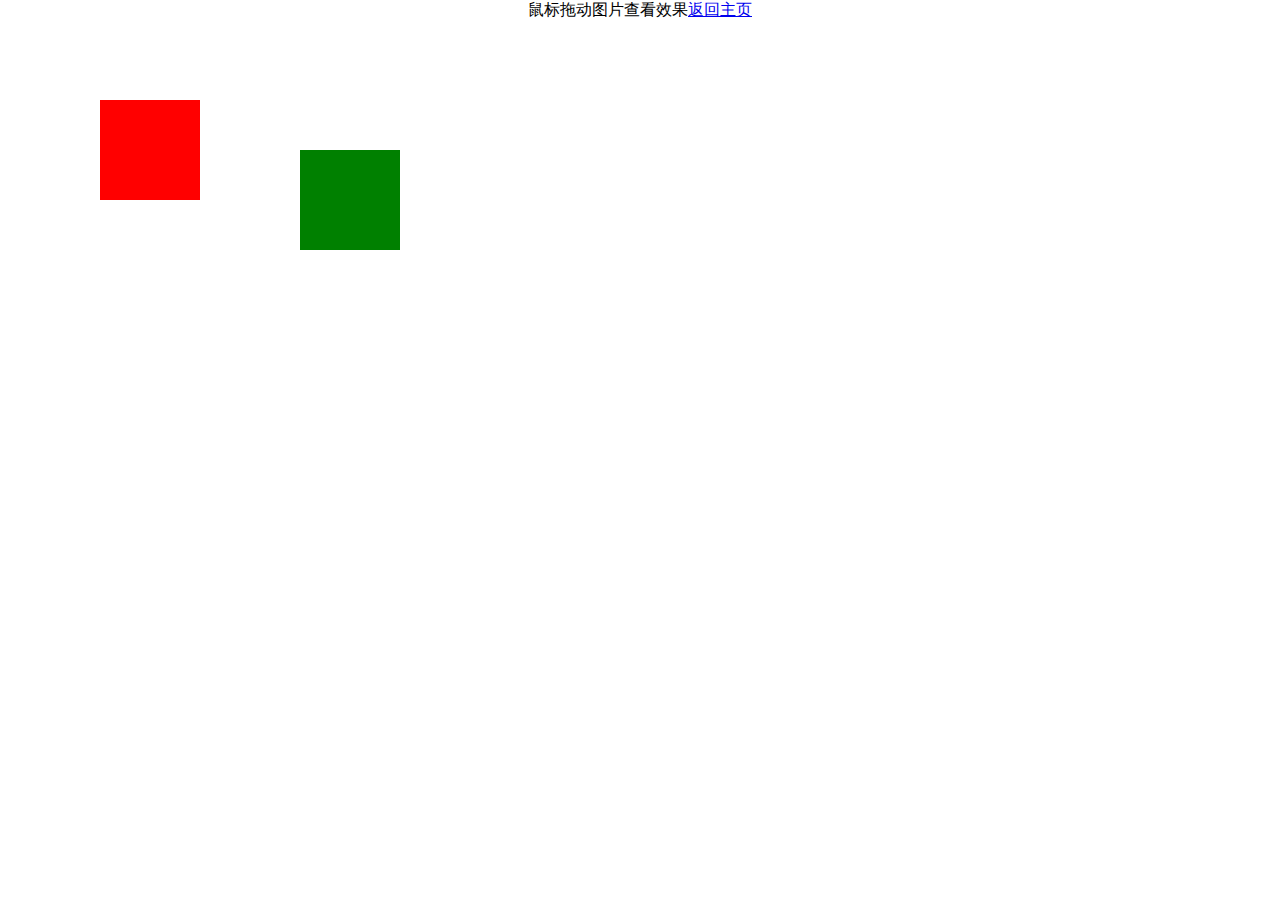
<file: 拖拽.html>
<!doctype html>
<html>
<head>
<meta charset="utf-8">
<meta name="author" content="智能社 - zhinengshe.com">
<meta name="copyright" content="智能社 - zhinengshe.com">
<title>智能社 - www.zhinengshe.com</title>
<style>
* { margin:0; padding:0; }
div { width:100px; height:100px; background:#ccc; position:absolute; top:0; left:100px; }
.div1 { background:red; left:100px; top:100px; }
.div2 { background:green; top:150px; left:300px; }
p{
			text-align:center;
		}
</style>
<script src="js/jquery-1.7.2.js"></script>
<script src="drag.js"></script>
<script>
$(function (){
	$('.drag').drag();
});
</script>
</head>

<body>
	
	<div class="drag div1"></div>
	
	<div class="drag div2"></div>
    <p>鼠标拖动图片查看效果<a href="index.html">返回主页</a></p>
</body>
</html>
</file>
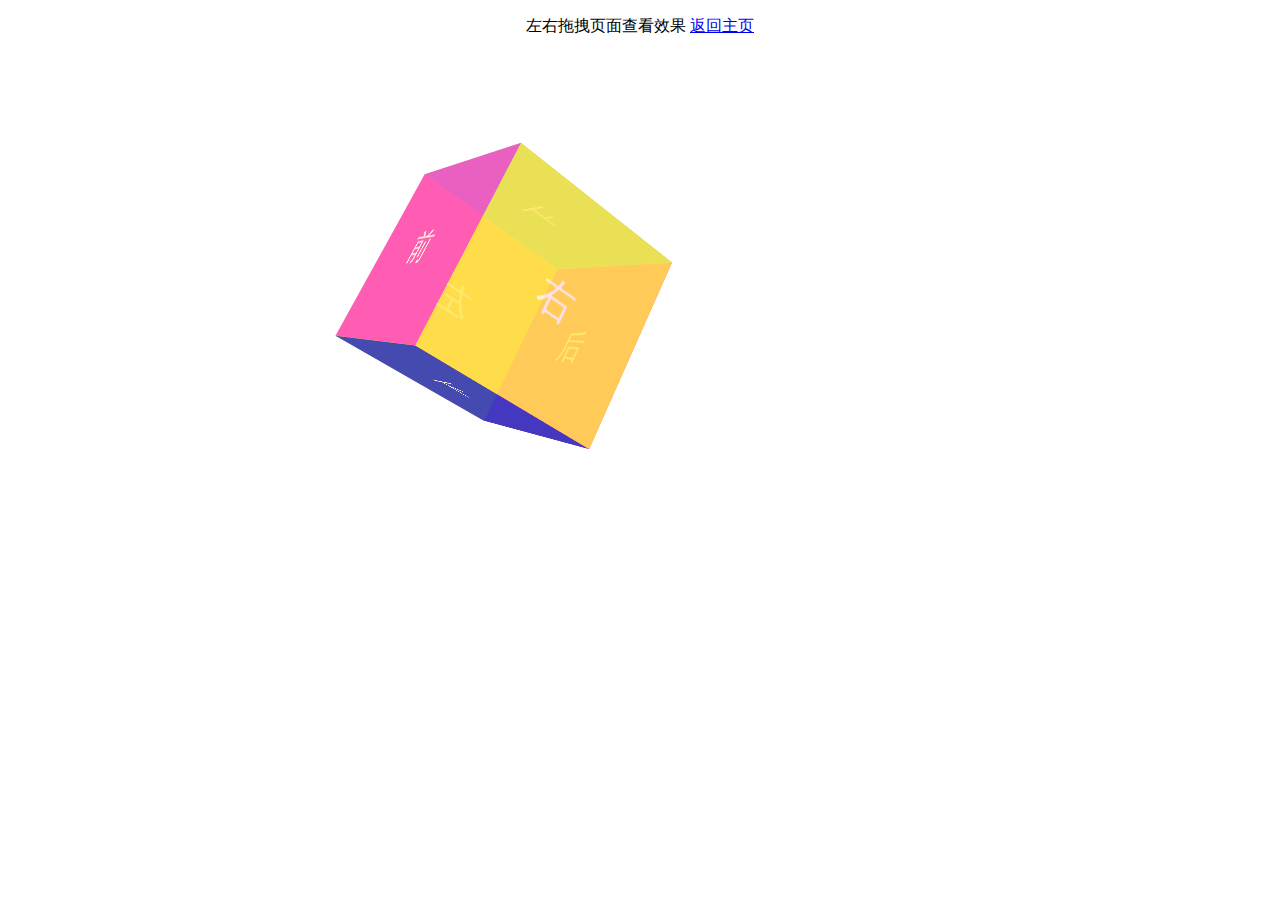
<file: 立方体.html>
<!DOCTYPE html>
<html lang="en">
<head>
    <meta charset="UTF-8">
    <title>hua1201.github.io</title>
    <style>
        .box{
            width: 200px;
            height: 200px;
            position: absolute;
            left: 400px;
            top:200px;

            transform-style: preserve-3d;
            transform:perspective(800px) rotateY(-60deg) rotateX(30deg);
         }
         .box div{
             width: 100%;
             height: 100%;
             position: absolute;
             top: 0;
             left: 0;
             opacity: 0.8;
			 font-size:40px;
			 text-align:center;
			 line-height:200px;
			 color:#fff;
         }
         .front{
             background: #ff42d0;
           transform: translateZ(100px);
        }
        .back{
            background: #ff4075;
            transform: translateZ(-100px);
        }
        .left{
            background: #ffb213;
            transform: translateX(-100px) rotateY(-90deg);
        }
        .right{
            background: #ffe249;
            transform: translateX(100px) rotateY(90deg);
        }
        .top{
            background: #75cc68;
            transform: translateY(-100px) rotateX(90deg);
        }
        .bottom{
            background: #172ccc;
            transform: translateY(100px) rotateX(-90deg);
        }
		p{
			text-align:center;
		}
    </style>
    <script>
        window.onload=function(){
            var oDiv=document.getElementById('div1');

            var x=0;
            var y=0;

            oDiv.onmousedown=function(ev){
                var oEvent=ev || event;
                var disX=oEvent.clientX-x;
                var disY=oEvent.clientY-y;

                document.onmousemove=function(ev){
                    var oEvent=ev || event;

                    x=oEvent.clientX-disX;
                    y=oEvent.clientY-disY;

                    oDiv.style.transform='perspective(800px) rotateY('+x+'deg) rotateX('+(-y)+'deg)';
                };

                document.onmouseup=function(){
                    document.onmousemove=null;
                    document.onmouseup=null;
                };
                return false;
            };
        };
    </script>
</head>
<body>
<div class="box" id="div1">
    <div class="front">前</div>
    <div class="back">后</div>
    <div class="left">左</div>
    <div class="right">右</div>
    <div class="top">上</div>
    <div class="bottom">下</div>
</div>
 <p>左右拖拽页面查看效果   <a href="index.html">返回主页</a></p>
</body>
</html>
</file>
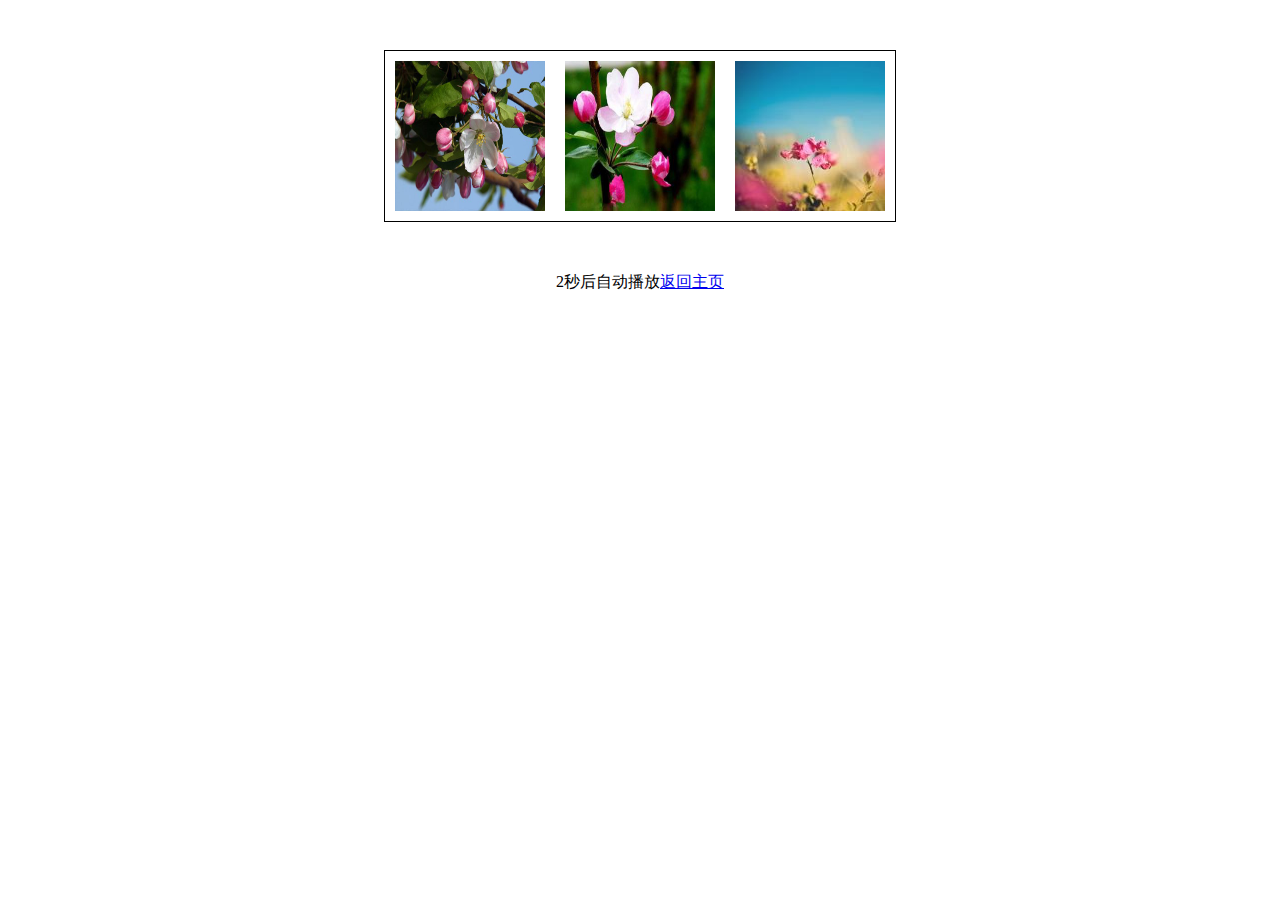
<file: 逐帧动画-无缝滚动.html>
<!DOCTYPE html>
<html lang="en">
<head>
    <meta charset="UTF-8">
    <title>智能社—http://www.zhinengshe.com</title>
    <style>
        @keyframes move {
            to{
                left:-510px;
            }
        }

        *{
            margin: 0;
            padding: 0;
            list-style: none;
        }
        .box{
            width:510px;
            height:170px;
            border: 1px solid #000;
            margin: 50px auto;
            position: relative;
            overflow: hidden;
        }
        .box ul{
            width:1020px;
            position: absolute;
            left:0;
            top:0;

            animation: 2s move linear infinite;
            animation-delay: 2s;
        }
        .box ul li{
            width:150px;
            height:150px;
            padding: 10px;
            float: left;
        }
        .box ul li img{
            display: block;
            width:100%;
            height:100%;
        }
        .box ul:hover{
            animation-play-state: paused;
        }
		p{
			text-align:center;
		}
    </style>
    <script>

    </script>
</head>
<body>
    <div class="box">
        <ul>
            <li><img src="img/1.jpg" alt=""></li>
            <li><img src="img/2.jpg" alt=""></li>
            <li><img src="img/3.jpg" alt=""></li>

            <li><img src="img/1.jpg" alt=""></li>
            <li><img src="img/2.jpg" alt=""></li>
            <li><img src="img/3.jpg" alt=""></li>
        </ul>
    </div>
    <p>2秒后自动播放<a href="index.html">返回主页</a></p>
</body>
</html>
</file>
<file: juhuasuan/css/style.css>
* {
    margin: 0;
    padding: 0;
    list-style: none;
    font-family: 'Microsoft Yahei';
}
a {
    text-decoration: none;
}
.clearfix:after {
    content: '';
    display: block;
    clear: both;
}
.clearfix {
    zoom: 1;
}
html {
    font-size: 32px;
}
body {
    font-size: 1rem;
}
header {
    text-align: center;
    line-height: 1.578rem;
    width: 10rem;
    height: 1.578rem;
    background: -webkit-linear-gradient(top,#ebebeb,#fff);
}
.btn_back {
    position: absolute;
    left: 0.312rem;
    top: 0.312rem;
    width: 2.031rem;
    height: 1rem;
    background: url(../img/btn_back.png) no-repeat;
    background-size: 100%;
}
.logo {
    width: 2.312rem;
    height: 0.609rem;
}
.banner {
    width: 10rem;
    height: 4.656rem;
    position: relative;
    left: 0;
    padding: 0;
    overflow: hidden;
}
.banner ul {
    width: 51rem;
    height: 4.171rem;
    position: absolute;
    left: 0;
    top: 0;
}
.banner ul li {
    width: 10rem;
    height: 4.171rem;
    float: left;
}
.banner ul li img {
    width: 100%;
}
.banner ol {
    width: 1.562rem;
    height: 0.156rem;
    position: absolute;
    left: 50%;
    margin-left: -0.781rem;
    bottom: 0;
}
.banner ol li {
    width: 0.156rem;
    height: 0.156rem;
    margin: 0 0.078rem;
    background: red;
    float: left;
    border-radius: 50%;
    background: #a9a9a9;
}
.banner ol li.on {
    background: #ff4300;
}
.icons {
    padding-top: 0.641rem;
}
.icons .icons_top {
    box-sizing: border-box;
    padding-left: 0.265rem;
}
.icons_top li {
    width: 1.25rem;
    height: 1.875rem;
    float: left;
    margin: 0 0.562rem 0.625rem;
    position: relative;
    left: 0;
    top: 0;
}
.icons_top li.icon1 {
    background: url(../img/icon1.png) no-repeat 0 0;
    background-size: 1.25rem;
}
.icons_top li.icon2 {
    background: url(../img/icon2.png) no-repeat 0 0;
    background-size: 1.25rem;
}
.icons_top li.icon3 {
    background: url(../img/icon3.png) no-repeat 0 0;
    background-size: 1.25rem;
}
.icons_top li.icon4 {
    background: url(../img/icon4.png) no-repeat 0 0;
    background-size: 1.25rem;
}
.icons_top li.icon5 {
    background: url(../img/icon5.png) no-repeat 0 0;
    background-size: 1.25rem;
}
.icons_top li.icon6 {
    background: url(../img/icon6.png) no-repeat 0 0;
    background-size: 1.25rem;
}
.icons_top li.icon7 {
    background: url(../img/icon7.png) no-repeat 0 0;
    background-size: 1.25rem;
}
.icons_top li.icon8 {
    background: url(../img/icon8.png) no-repeat 0 0;
    background-size: 1.25rem;
}
.icons_top li a {
    display: block;
    width: 100%;
    height: 100%;
    position: absolute;
    left: 0;
    top: 0;
    font-size: 0.375rem;
    text-align: center;
    text-decoration: none;
    color: #999;
    line-height: 100%;
}
.icons_top li a span {
    display: block;
    width: 100%;
    margin-top: 1.515rem;
}
.rate {
    margin-top: 0.390rem;
    box-sizing: border-box;
    padding: 0 0.312rem;
    color: #333;
    font-size: 0.437rem;
}
.rate_tit {
    height: 0.468rem;
    background: url(../img/rate-left.png) no-repeat;
    background-size: 0.0625rem 100%;
    margin-bottom: 0.328rem;
}
.rate_tit h3 {
    float: left;
    height: 100%;
    margin-left: 0.343rem;
}
.rate_tit h3 a {
    color: #333;
    font-size: 0.437rem;
    line-height: 0.468rem;
    display: block;
}
.rate_tit span {
    float: right;
    line-height: 0.468rem;
}
.rate_cont {
    border-top: 0.0625rem solid #dcdcdc;
    padding-top: 0.484rem;
}
.rate_list li {
    margin-bottom: 0.3125rem;
}
.rate_list a {
    display: block;
    height: 1.875rem;
    background: #f4f4f4;
}
.rate_list a .num {
    float: left;
    width: 0.9375rem;
    height: 100%;
    background: #e00202;
    text-align: center;
    font-size: 0.75rem;
    color: #fff;
    line-height: 1.875rem;
    font-weight: bold;
}
.rate_list a img {
    float: left;
    width: 2.812rem;
    height: 100%;
}
.rate_list .info {
    float: left;
    box-sizing: border-box;
    padding: 0.453rem 0 0 0.328rem;
    width: 5.313rem;
    height: 100%;
    background: url(../img/right.png) no-repeat right center;
    background-size: 0.203rem 0.343rem;
}
.rate_list .info span {
    font-size: 0.375rem;
    color: #999;
}
.rate_list .info .info_main {
    float: left;
}
.rate_list .info .price_now {
    float: right;
}
.rate_list .info_main p span {
    float: left;
    margin-top: 0.106rem;
    margin-right: 0.270rem;
}
.rate_list .info .price_now {
    color: #d51938;
    font-weight: bold;
    font-size: 0.5rem;
    margin-top: 0.127rem;
    margin-right: 0.484rem;
}
.rate_list .list2 .num {
    background: #ff4800;
}
.rate_list .list3 .num {
    background: #ff7300;
}
.rate_list .list4 .num {
    background: #ff9d00;
}
.rate_list .list5 .num {
    background: #ffa800;
}
.rate_list .list6 .num {
    background: #ffb400;
}
.rate_list .list7 .num {
    background: #ffba00;
}
.rate_list .list8 .num {
    background: #fcd000;
}
.rate_list .list9 .num {
    background: #ffd719;
}
.rate_list .list10 .num {
    background: #ffe152;
}
.more {
    text-align: center;
    display: block;
    width: 9.375rem;
    height: 1.25rem;
    margin: 0 0 0.3125rem 0.3125rem;
    font-size: 0.390rem;
    color: #666;
    line-height: 1.25rem;
    background: url(../img/right.png) no-repeat 8.890rem center;
    background-color: #f5f5f5;
    background-size: 0.203rem 0.343rem;
}
.detail {
    width: 9.390rem;
    height: 5.5rem;
    margin: 0 0 0.3125rem 0.3125rem;
}
.detail_left {
    float: left;
    width: 2.343rem;
    height: 100%;
}
.detail_left a {
    width: 100%;
    height: 100%;
    display: block;
    overflow: hidden;
}
.detail_left a img {
    width: 100%;
    height: 100%;
    display: block;
}
.detail_right {
    float: left;
    width: 7.046rem;
}
.detail_right ul {
    width: 100%;
}
.detail_right li {
    float: left;
    width: 2.328rem;
    height: 1.352rem;
    border: 0.015rem solid #eee;
    margin-right: -0.015rem;
}
.detail_right li a {
    font-size: 0.437rem;
    color: #999;
    display: block;
    width: 100%;
    height: 100%;
    text-align: center;
    line-height: 1.375rem;
}
.detail li a.red {
    color: #d51942;
}
.download {
    width: 9.343rem;
    height: 2.484rem;
    border-top: 0.015rem solid #eee;
    border-left: 0.015rem solid #eee;
    margin-left: 0.3125rem;
    margin-bottom: 0.4375rem;
}
.download li {
    float: left;
    width: 3.093rem;
    height: 2.468rem;
    border-right: 0.015rem solid #eee;
    border-bottom: 0.015rem solid #eee;
}
.download li a {
    display: block;
    width: 100%;
    height: 100%;
}
.download li a img {
    display: block;
    width: 100%;
    height: 100%;
}
.login_box {
    background: #f8f8f8;
    width: 100%;
    height: 1.375rem;
}
.login_box a.login {
    margin: 0 0.625rem 0 0.4375rem;
}
.login_box a {
    float: left;
    color: #333333;
    font-size: 0.4375rem;
    line-height: 1.375rem;
}
.login_box .top {
    float: right;
    margin-right: 0.4375rem;
    padding-right: 0.5625rem;
    background: url(../img/top.png) no-repeat right center;
    background-size: 0.265rem 0.140rem;
}
footer {
    width: 100%;
    height: 2.281rem;
    background: #eee;
    text-align: center;
}
footer .switch a {
    font-size: 0.4375rem;
    color: #333;
}
footer .copyright {
    font-size: 0.343rem;
    color: #999;
}
</file>
